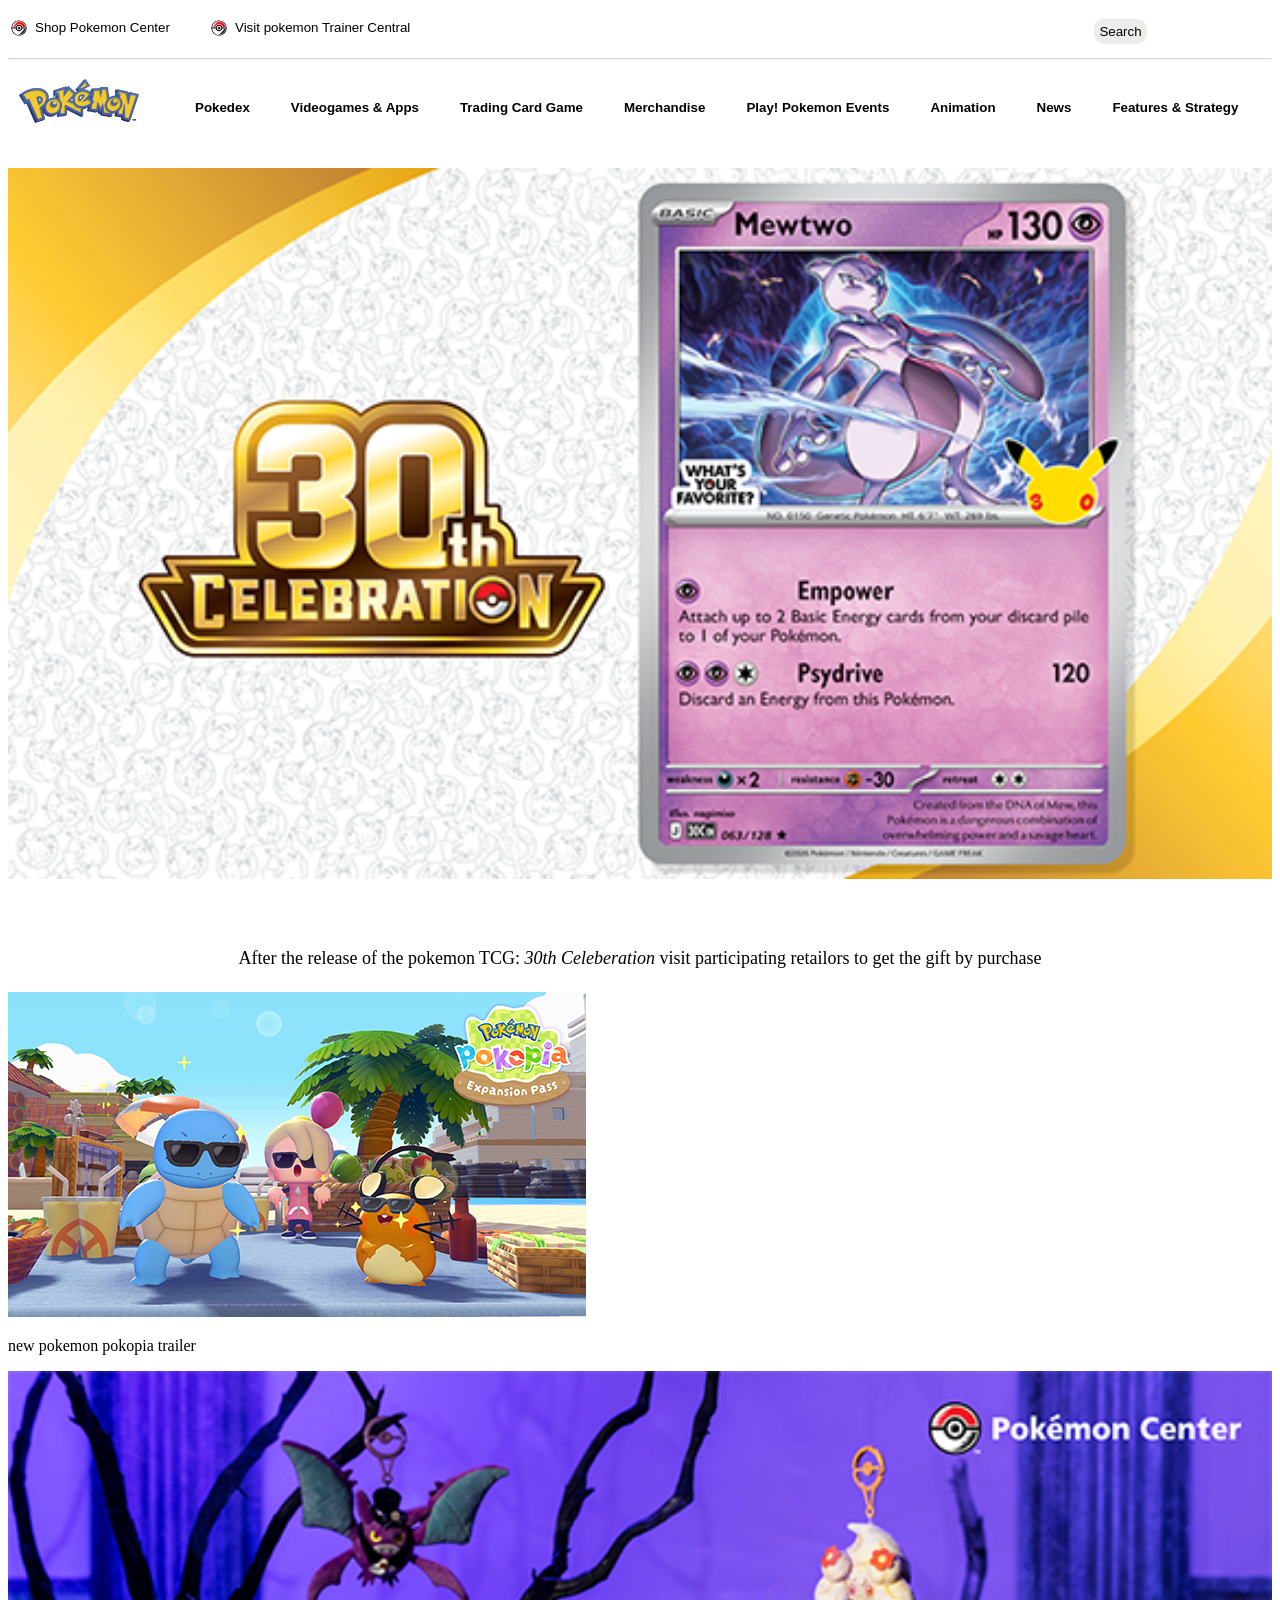
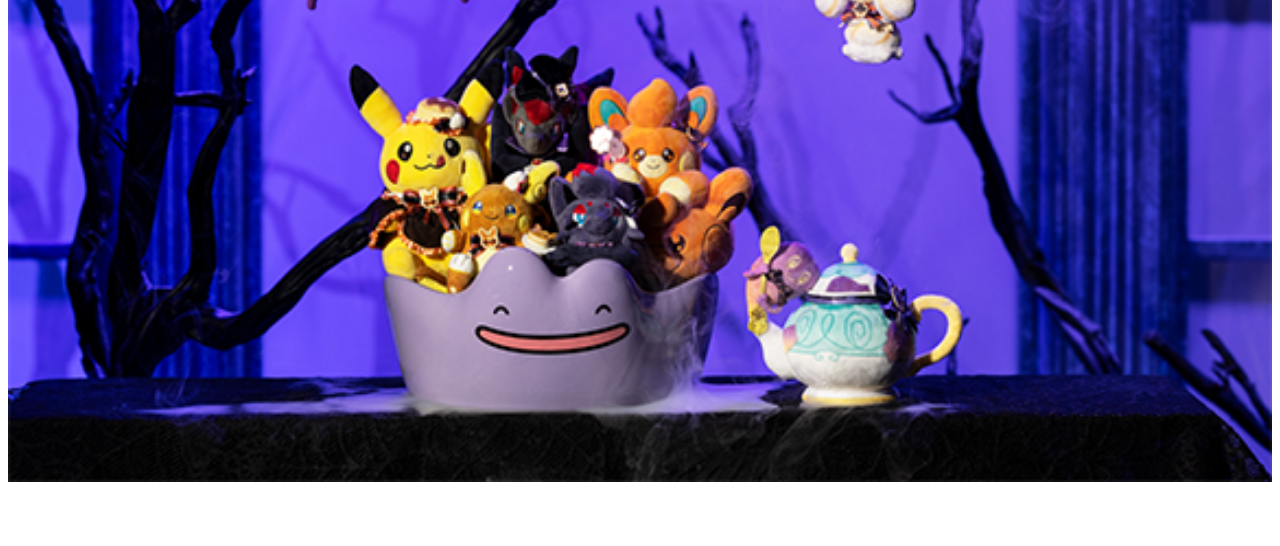
<file: index.html>
<!DOCTYPE html>
<html lang="en">

<head>
    <meta charset="UTF-8">
    <meta name="viewport" content="width=device-width, initial-scale=1.0">
    <title>Pokemon website</title>
    <link rel="stylesheet" href="style.css">
</head>

<body>
    <div class="top-bar">
        <img src="./assets/images/pokeball.svg" alt="pokeball">
        <button class="pokemon-shop">Shop Pokemon Center</button>
        <img class="second" src="./assets/images/pokeball.svg" alt="pokeball">
        <button class="pokemon-central">Visit pokemon Trainer Central</button>
        <button class="search">
            <search>Search</search>
        </button>
    </div>
    <hr>

    <div class="nav-bar">
        <img class="logo" src="./assets/images/logo.png" alt="pokemon logo">
        <a class="pokedex" href=""><button>Pokedex</button></a>
        <a class="games" href=""><button>Videogames & Apps</button></a>
        <a class="cards" href=""><button>Trading Card Game</button></a>
        <a class="merchandise" href=""><button>Merchandise</button></a>
        <a class="event" href=""><button>Play! Pokemon Events</button></a>
        <a class="anima" href=""><button>Animation</button></a>
        <a class="news" href=""><button>News</button></a>
        <a class="f-s" href=""><button>Features & Strategy</button></a>
    </div>
    <br>

    <div class="container">

        <div class="image-one">
            <img class="img-one" src="./assets/images/image1.png" alt="pokemon image">
            <p class="para-one">A mighty Mewtow promo card is waiting for you</p>
            <p class="para-two">After the release of the pokemon TCG: <i>30th Celeberation</i> visit participating
                retailors to get the gift by purchase </p>
        </div>

        <div class="image-two">
            <img class="img-two" src="./assets/images/image2.png" alt="pokemon image">
            <p class="para1">new pokemon pokopia trailer</p>
        </div>

        <div class="image-three">
            <img class="img-three" src="./assets/images/image3.png" alt="pokemon image">
            <p>halloween plush bring tricks and treats</p>

        </div>

    </div>

</body>

</html>
</file>
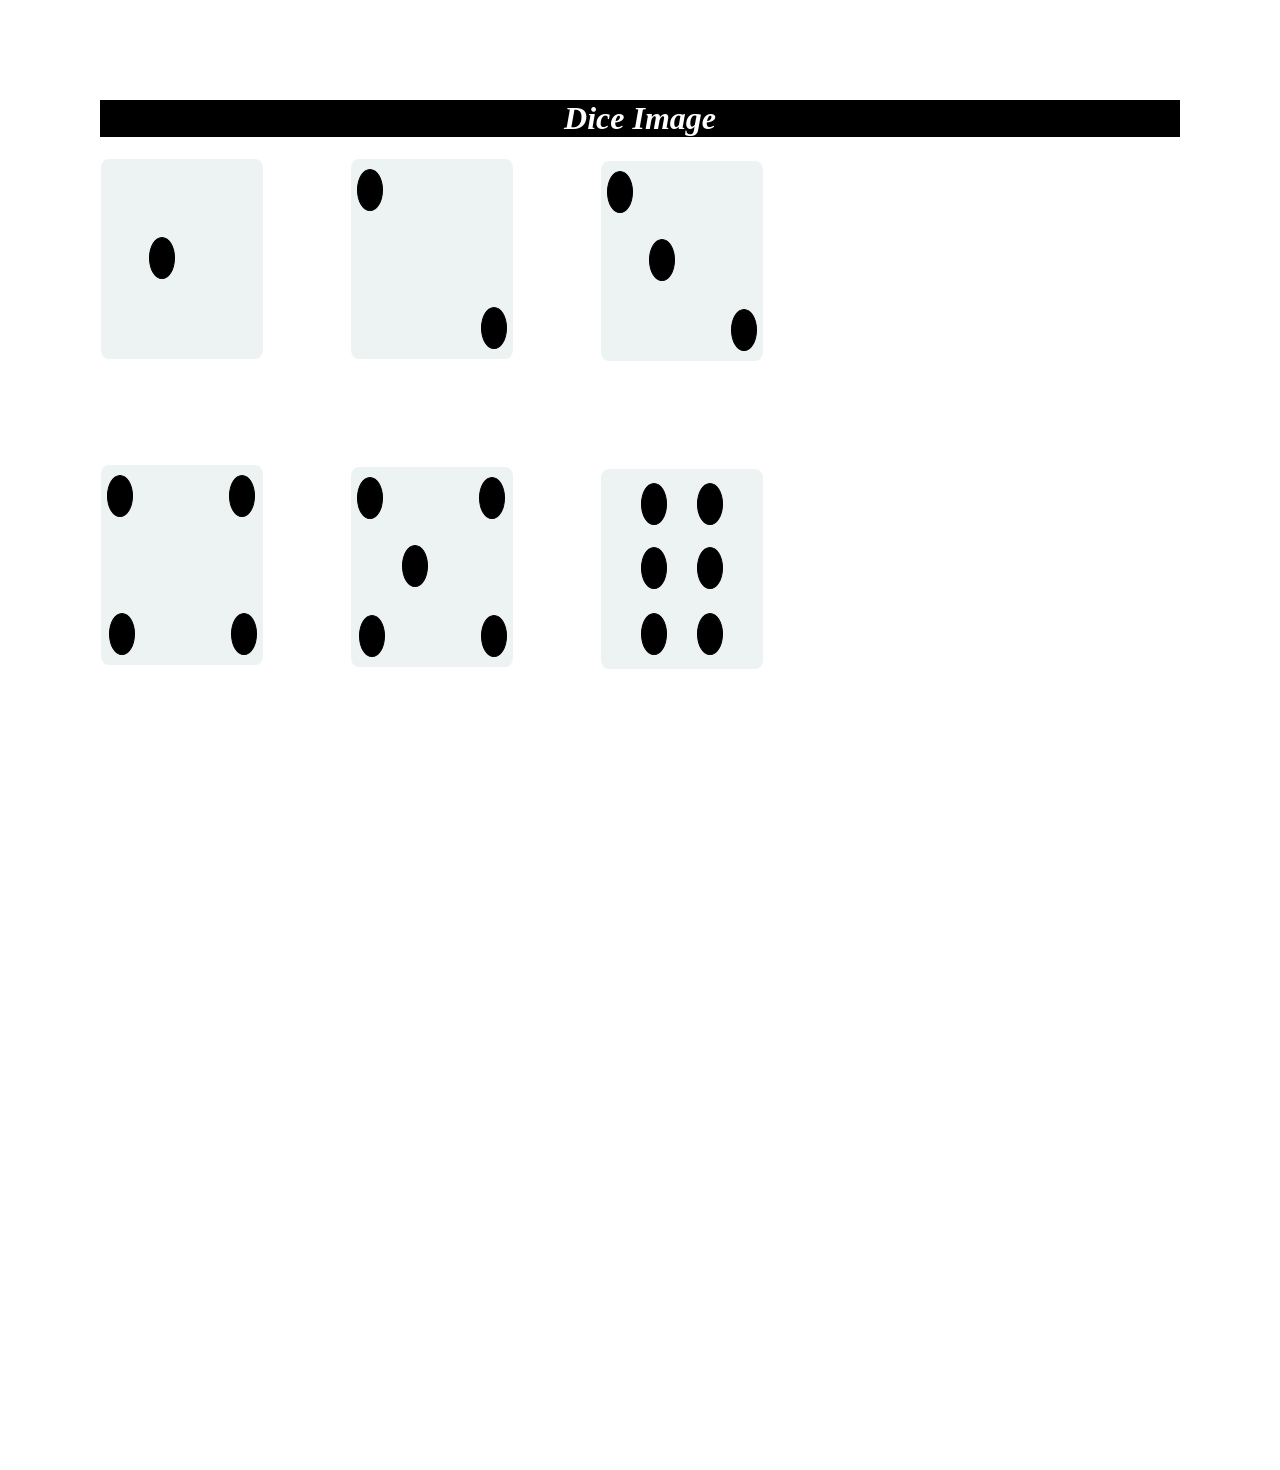
<file: dice assignment/index.html>
<!DOCTYPE html>
<html lang="en">
<head>
   <link rel="stylesheet" href="style.css">
    <title>Dice</title>
</head>
<body>
    <h1>Dice image</h1>
    <div class="main-one">
        <div class="one-dice"></div>
    </div>

    <div class="main-two">
        <div class="ball-one"></div>
        <div class="ball-two"></div>
    </div>

    <div class="main-three">
        <div class="ball-one"></div>
        <div class="ball-two"></div>
        <div class="ball-three"></div>
    </div>

    <div class="main-four">
        <div class="ball-one"></div>
        <div class="ball-two"></div>
        <div class="ball-thre"></div>
        <div class="ball-four"></div>
    </div>

    <div class="main-five">
         <div class="ball-one"></div>
        <div class="ball-two"></div>
        <div class="ball-thre"></div>
        <div class="ball-four"></div>
        <div class="ball-five"></div>
    </div>

    <div class="main-six">
        <div class="ball_one"></div>
        <div class="ball_two"></div>
        <div class="ball_three"></div>
        <div class="ball_four"></div>
        <div class="ball_five"></div>
        <div class="ball_six"></div>
    </div>
</body>
</html>
</file>
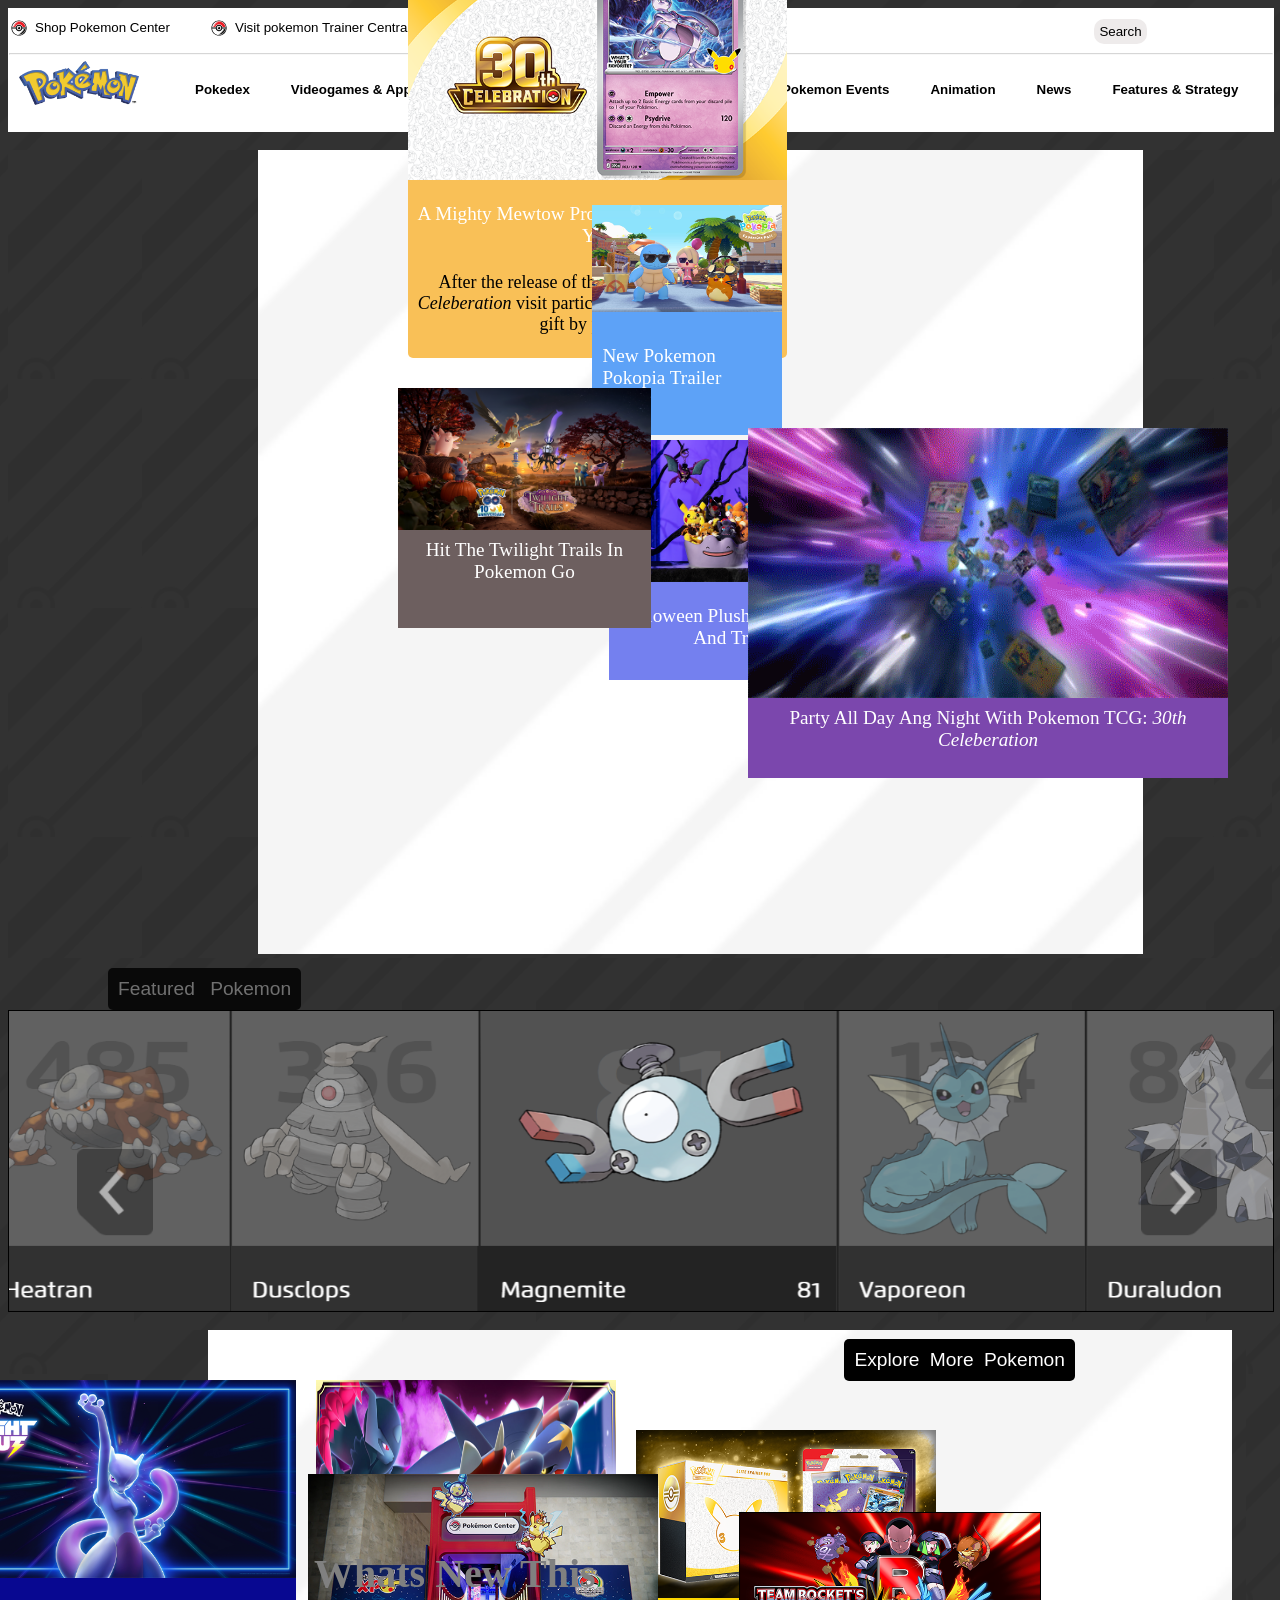
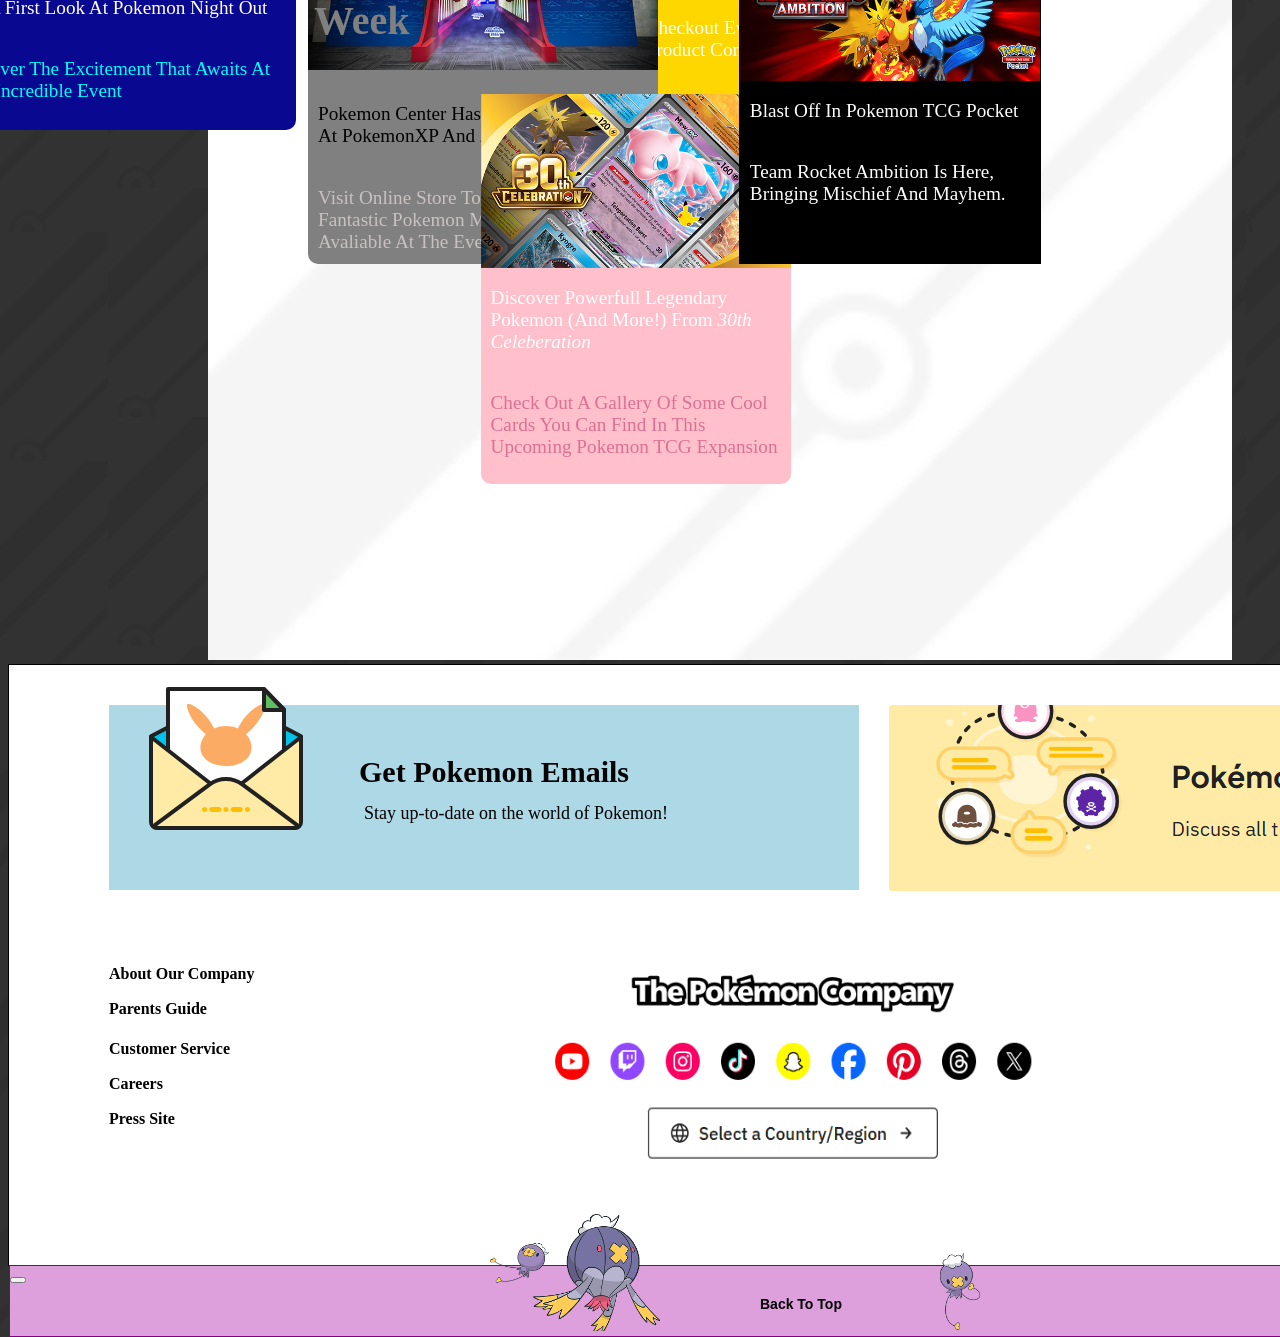
<file: pokemon website_design/index.html>
<!DOCTYPE html>
<html lang="en">

<head>
    <meta charset="UTF-8">
    <meta name="viewport" content="width=device-width, initial-scale=1.0">
    <title>Pokemon website</title>
    <link rel="stylesheet" href="style.css">
</head>

<body>
    <div class="top-bar" id="top">
        <img src="./assets/images/pokeball.svg" alt="pokeball">
        <button class="pokemon-shop">Shop Pokemon Center</button>
        <img class="second" src="./assets/images/pokeball.svg" alt="pokeball">
        <button class="pokemon-central">Visit pokemon Trainer Central</button>
        <button class="search">
            <search>Search</search>
        </button> <br>
        <br>
        <hr>
    </div>

    <div class="nav-bar">
        <img class="logo" src="./assets/images/logo.png" alt="pokemon logo">
        <a class="pokedex" href=""><button>Pokedex</button></a>
        <a class="games" href=""><button>Videogames & Apps</button></a>
        <a class="cards" href=""><button>Trading Card Game</button></a>
        <a class="merchandise" href=""><button>Merchandise</button></a>
        <a class="event" href=""><button>Play! Pokemon Events</button></a>
        <a class="anima" href=""><button>Animation</button></a>
        <a class="news" href=""><button>News</button></a>
        <a class="f-s" href=""><button>Features & Strategy</button></a>
    </div>
    <br>

    <div class="container-1">
        <img class="background1" src="./assets/images/background2.png" alt="background">
        <div class="image-one">
            <img class="img-one" src="./assets/images/image1.png" alt="pokemon image">
            <p class="para-one">A mighty Mewtow promo card is waiting for you</p>
            <p class="para-two">After the release of the pokemon TCG: <i>30th Celeberation</i> visit participating
                retailors to get the gift by purchase </p>
        </div>

        <div class="image-two">
            <img class="img-two" src="./assets/images/image2.png" alt="pokemon image">
            <p class="para1">new pokemon pokopia trailer</p>
        </div>

        <div class="image-three">
            <img class="img-three" src="./assets/images/image3.png" alt="pokemon image">
            <p class="para">halloween plush bring tricks and treats</p>
        </div>

        <div class="image-four">
            <img class="img-four" src="./assets/images/image4.png" alt="pokemon image">
            <p class="para-four">hit the twilight trails in pokemon go </p>
        </div>

        <div class="image-five">
            <img class="img-five" src="./assets/images/image5.gif" alt="image">
            <p class="para-five">party all day ang night with pokemon TCG: <i>30th Celeberation</i></p>

        </div>

    </div>
    <button class="fp">featured pokemon</button>
    <div class="poke-selector">
        <img class="poke_selector" src="./assets/images/image6.png" alt="pokemon image">
    </div>
    <br>

    <div class="container-2">
        <button class="m-p">Explore More Pokemon</button>
        <div class="container"></div>
        <img class="background" src="./assets/images/background2.png" alt="background">
        <div class="image-seven">
            <img class="img-seven" src="./assets/images/image7.png" alt="pokemon image">
            <p class="para-seven1">get a first look at pokemon night out</p>
            <p class="para-seven2">discover the excitement that awaits at this incredible event</p>
        </div>

        <div class="image-eig">
            <img class="img-eig" src="./assets/images/imageeig.png" alt="pokemon image">
            <p class="para-eig1">get ready for regulation set M-C for Pokemon champions</p>
            <p class="para-eig2">more mega-evolved pokemon make their return alongside new z mega evolution</p>
        </div>

        <div class="image-nine">
            <img class="img-nine" src="./assets/images/imagenine.png" alt="Pokemon image">
            <p class="para-nine1">checkout every pokemon TCG product coming out in september</p>
            <p class="para-nine2">dont miss out on the release of product from the new expansion</p>
        </div>

        <div class="image-ten">
            <img class="img-ten" src="./assets/images/image10.png" alt="pokemon image">
            <p class="para-ten1">pokemon center has merchandise found at pokemonXP and 2026 world store</p>
            <p class="para-ten2">visit online store to find some of the fantastic pokemon merch that was avaliable at
                the event</p>
        </div>

        <div class="image-ele">
            <img class="img-ele" src="./assets/images/image11.png" alt="pokemon image">
            <p class="para-ele1">discover powerfull legendary pokemon (and more!) from <i>30th Celeberation</i></p>
            <p class="para-ele2">check out a gallery of some cool cards you can find in this upcoming pokemon TCG
                expansion</p>
        </div>

        <div class="image-twe">
            <img class="img-twe" src="./assets/images/image12.png" alt="pokemon image">
            <p class="para-twe1">blast off in pokemon TCG pocket</p>
            <p class="para-twe2">team rocket ambition is here, bringing mischief and mayhem.</p>
        </div>

        <div class="main-para">
            <p class="main_para">whats new this
                <br> week</p>
        </div>
    </div>

    <div class="container-3">
            <div class="poke-email">
                <img class="img-email" src="./assets/images/poke-email.svg" alt="poke-email">
                <p class="emailpara1">get pokemon emails</p>
                <p class="emailpara2">Stay up-to-date on the world of Pokemon!</p>
            </div>

            <div class="community">
                <img class="community-img" src="./assets/images/communityimage.png" alt="community">
            </div>

            <img class="image13" src="./assets/images/image13.png" alt="logo">

            <div class="info">
                <a class="ac" href="">about our company</a> <br><br>
                <a class="pg" href="">parents guide</a><br><br>
                <a class="cs" href="">customer service</a><br><br>
                <a class="c" href="">careers</a><br><br>
                <a class="ps" href="">press site</a><br><br>
            </div>
            <footer class="last-div">
                <img class="footer-image" src="./assets/images/footer-image.png" alt="footer image">
                <button class="top-button"><a href="#top">Back To Top</a></button>
                <img class="footer-image2" src="./assets/images/footer image2.png" alt="footer image">

            </footer>

        </div>


</body>

</html>
</file>
<file: style.css>
.top-bar {
    position: relative;
    border: 1px solid white;
    height: 40px;
    width: 100%;
    position: relative;
    background-color: white;

}

.pokemon-shop {
    margin-top: 10px;
    position: absolute;
    margin-left: 20px;
    background-color: white;
    border: none;

}

.pokemon-central {
    margin-top: 10px;
    position: absolute;
    margin-left: 220px;
    background-color: white;
    border: none;
}

.search {
    margin-top: 10px;
    position: absolute;
    right: 10%;
    background-color: rgb(238, 235, 235);
    border: none;
    border-radius: 10px;
    padding: 5px;
}

.top-bar img {
    position: absolute;
    top: 9px;
}

.top-bar img.second {
    position: absolute;
    left: 200px;
}

hr{
    color: grey;
    opacity: 0.4;
    
}

.nav-bar {
    border: 1px solid white;
    width: 100%;
    height: 80px;
    background-color: white;
    /* position: relative; */
    word-spacing: 20px;
}

.nav-bar .logo {
    width: 120px;
    position: absolute;
    margin: 10px;

}

.nav-bar a.pokedex>button {
    border: none;
    background-color: white;
    font-weight: bold;
    margin-top: 30px;
    margin-left: 180px;
}

.nav-bar a.games>button {
    border: none;
    background-color: white;
    font-weight: bold;
    margin-left: 5px;
}

.nav-bar a.cards>button {
    border: none;
    background-color: white;
    font-weight: bold;
    margin-left: 5px;
}

.nav-bar a.merchandise>button {
    border: none;
    background-color: white;
    font-weight: bold;
    margin-left: 5px;
}

.nav-bar a.event>button {
    border: none;
    background-color: white;
    font-weight: bold;
    margin-left: 5px;
}

.nav-bar a.anima>button {
    border: none;
    background-color: white;
    font-weight: bold;
    margin-left: 5px;
}

.nav-bar a.news>button {
    border: none;
    background-color: white;
    font-weight: bold;
    margin-left: 5px;
}

.nav-bar a.f-s>button {
    border: none;
    background-color: white;
    font-weight: bold;
    margin-left: 5px;
}

.container-1 {
    margin-left: 100px;
    position: relative;
    border: 1px solid white;
    width: 90%;
    height: 800px;
    background-color: antiquewhite;
}

.container-1 .image-one {
    margin-top: 10px;
    margin-right: 0%;
    margin-left: 270px;
    border: 1px solid orange;
    border: none;
    border-radius: 5px;
    width: 40%;
    background-color: rgb(249, 192, 87);
}

.image-one img.img-one {
    width: 100%;
}

.image-one p.para-one {
    color: white;
    text-align: center;
    text-transform: capitalize;
    font-size: larger;
}

.image-one p.para-two {
    padding: 5px;
    font-size: large;
    text-align: center;
}

.container-1 .image-two {
    position: absolute;
    top: 10px;
    right: 310px;
    margin-right: 0%;
    border: 1px solid rgb(93, 162, 247);
    border: none;
    background-color: rgb(93, 162, 247);
    width: 15%;
    height: 190px;
}

.container-1 .image-two img.img-two {
    width: 100%;
}

.container-1 p.para1 {
    color: white;
    text-align: center;
    text-transform: capitalize;
    font-size: larger;
}

.container-1 .image-three {
    position: absolute;
    top: 210px;
    right: 250px;
    border: 1px solid purple;
    border: none;
    background-color: rgb(116, 128, 239);
    width: 20%;
    height: 220px;
}

img.img-three {
    width: 100%;
}

.image-three p {
    color: white;
    text-transform: capitalize;
    font-size: larger;
    text-align: center;
}

.container-1 .image-four {
    border: 1px solid brown;
    border: none;
    background-color: rgb(109, 95, 95);
    width: 20%;
    height: 220px;
    position: absolute;
    left: 300px;
}

img.img-four {
    width: 100%;
}

.container-1 .image-four p.para-four {
    color: white;
    text-transform: capitalize;
    font-size: larger;
    text-align: center;
    margin-top: 5px;
}

.container-1 .image-five {
    position: absolute;
    left: 650px;
    border: 1px solid black;
    border: none;
    background-color: rgb(123, 71, 173);
    height: 300px;
    width: 400px;
}

img.img-five {
    width: 100%;
}

.container-1 .image-five p.para-five {
    color: white;
    text-transform: capitalize;
    font-size: larger;
    text-align: center;
    margin-top: 5px;
}

.poke-selector {
    border: 1px solid black;
    width: 100%;
    height: 300px;
}

button.fp {
    margin-top: 10px;
    margin-left: 100px;
    border: none;
    border-radius: 5px;
    background-color: black;
    opacity: 0.8;
    color: gray;
    font-size: larger;
    padding: 10px;
    word-spacing: 10px;
    text-transform: capitalize;
}

.poke-selector img.poke_selector{
    width: 100%;
    height: 100%;
}

/* .container-2 img.background {
    width: 90%;
    height: 80%;
} */
.container-2 .container{
            border: 1px solid black;
            color: aqua;
            width: 70%;
            height: 60%;
}
</file>
<file: dice assignment/style.css>
body{
    margin: 100px;
}

h1 {
    text-align: center;
    text-transform: capitalize;
    color: white;
    background-color: black;
    font-style: italic;
}

.main-one {
    margin-right: 0%;
    border: 1px solid white;
    height: 200px;
    width: 15%;
    background-color: rgb(237, 243, 243);
    border-radius: 5%;
    position: relative;
}

.one-dice {
    border: 1px solid black;
    background-color: black;
    height: 40px;
    width: 15%;
    border-radius: 100%;
    position: absolute;
    right: 88px;
    bottom: 80px;
}

.main-two {
    left: 250px;
    bottom: 202px;
    border: 1px solid white;
    height: 200px;
    width: 15%;
    background-color: rgb(237, 243, 243);
    border-radius: 5%;
    position: relative;
}

div.ball-one {
    border: 1px solid black;
    background-color: black;
    height: 40px;
    width: 15%;
    border-radius: 100%;
    position: absolute;
    right: 80%;
    top: 5%;
}

div.ball-two {
    border: 1px solid black;
    background-color: black;
    height: 40px;
    width: 15%;
    border-radius: 100%;
    position: absolute;
    left: 80%;
    bottom: 5%;
}

.main-three {
    bottom: 402px;
    left: 500px;
    border: 1px solid white;
    height: 200px;
    width: 15%;
    background-color: rgb(237, 243, 243);
    border-radius: 5%;
    position: relative;
}

.ball-three {
    border: 1px solid black;
    background-color: black;
    height: 40px;
    width: 15%;
    border-radius: 100%;
    position: absolute;
    right: 88px;
    bottom: 80px;
}

.main-four {
    bottom: 300px;
    border: 1px solid white;
    height: 200px;
    width: 15%;
    background-color: rgb(237, 243, 243);
    border-radius: 5%;
    position: relative;
}

.ball-thre {
    border: 1px solid black;
    background-color: black;
    height: 40px;
    width: 15%;
    border-radius: 100%;
    position: absolute;
    bottom: 5%;
    left: 5%;
}

.ball-four {
    border: 1px solid black;
    background-color: black;
    height: 40px;
    width: 15%;
    border-radius: 100%;
    position: absolute;
    top: 5%;
    right: 5%;
}

.main-five {
    left: 250px;
    bottom: 500px;
    border: 1px solid white;
    height: 200px;
    width: 15%;
    background-color: rgb(237, 243, 243);
    border-radius: 5%;
    position: relative;
}

.ball-five {
    border: 1px solid black;
    background-color: black;
    height: 40px;
    width: 15%;
    border-radius: 100%;
    position: absolute;
    right: 85px;
    bottom: 80px;
}

.main-six {
    left: 500px;
    bottom: 700px;
    border: 1px solid white;
    height: 200px;
    width: 15%;
    background-color: rgb(237, 243, 243);
    border-radius: 5%;
    position: relative;
}

.ball_one {
    border: 1px solid black;
    background-color: black;
    height: 40px;
    width: 15%;
    border-radius: 100%;
    position: absolute;
    top: 7%;
    left: 40px;
}

.ball_two {
    border: 1px solid black;
    background-color: black;
    height: 40px;
    width: 15%;
    border-radius: 100%;
    position: absolute;
    top: 39%;
    left: 40px;
}

.ball_three {
    border: 1px solid black;
    background-color: black;
    height: 40px;
    width: 15%;
    border-radius: 100%;
    position: absolute;
    top: 7%;
    right: 40px;
}

.ball_four {
    border: 1px solid black;
    background-color: black;
    height: 40px;
    width: 15%;
    border-radius: 100%;
    position: absolute;
    top: 39%;
    right: 40px;
}

.ball_five {
    border: 1px solid black;
    background-color: black;
    height: 40px;
    width: 15%;
    border-radius: 100%;
    position: absolute;
    bottom: 7%;
    right: 40px;
}

.ball_six {
    border: 1px solid black;
    background-color: black;
    height: 40px;
    width: 15%;
    border-radius: 100%;
    position: absolute;
    bottom: 7%;
    left: 40px;
}
</file>
<file: pokemon website_design/style.css>
body {
    background-image: url(./assets/images/background-1.png);
}

.top-bar {
    position: relative;
    border: 1px solid white;
    height: 40px;
    width: 100%;
    position: relative;
    background-color: white;

}

.pokemon-shop {
    margin-top: 10px;
    position: absolute;
    margin-left: 20px;
    background-color: white;
    border: none;
}

button.pokemon-shop:hover {
    color: blue;
    text-decoration: underline;
}

.pokemon-central {
    margin-top: 10px;
    position: absolute;
    margin-left: 220px;
    background-color: white;
    border: none;
}

.pokemon-central:hover {
    color: blue;
    text-decoration: underline;
}

.search {
    margin-top: 10px;
    position: absolute;
    right: 10%;
    background-color: rgb(238, 235, 235);
    border: none;
    border-radius: 10px;
    padding: 5px;
}

.top-bar img {
    position: absolute;
    top: 9px;
}

.top-bar img.second {
    position: absolute;
    left: 200px;
}

hr {
    color: grey;
    opacity: 0.4;

}

.nav-bar {
    border: 1px solid white;
    width: 100%;
    height: 80px;
    background-color: white;
    word-spacing: 20px;
}

.nav-bar .logo {
    width: 120px;
    position: absolute;
    margin: 10px;

}

.nav-bar a.pokedex>button {
    border: none;
    background-color: white;
    font-weight: bold;
    margin-top: 30px;
    margin-left: 180px;
}
.nav-bar a.pokedex>button:hover {
    color: red;
    text-decoration: underline;
    font-size: 15px;
}

.nav-bar a.games>button {
    border: none;
    background-color: white;
    font-weight: bold;
    margin-left: 5px;
}
.nav-bar a.games>button:hover {
    color: purple;
    text-decoration: underline;
    font-size: 15px;
}

.nav-bar a.cards>button {
    border: none;
    background-color: white;
    font-weight: bold;
    margin-left: 5px;
}
.nav-bar a.cards>button:hover {
    color: orange;
    text-decoration: underline;
    font-size: 15px;
}

.nav-bar a.merchandise>button {
    border: none;
    background-color: white;
    font-weight: bold;
    margin-left: 5px;
}
.nav-bar a.merchandise>button:hover {
    color: greenyellow;
    text-decoration: underline;
    font-size: 15px;
}

.nav-bar a.event>button {
    border: none;
    background-color: white;
    font-weight: bold;
    margin-left: 5px;
}
.nav-bar a.event>button:hover {
    color: darkblue;
    text-decoration: underline;
    font-size: 15px;
}

.nav-bar a.anima>button {
    border: none;
    background-color: white;
    font-weight: bold;
    margin-left: 5px;
}
.nav-bar a.anima>button:hover {
    color: deeppink;
    text-decoration: underline;
    font-size: 15px;
}

.nav-bar a.news>button {
    border: none;
    background-color: white;
    font-weight: bold;
    margin-left: 5px;
}
.nav-bar a.news>button:hover {
    color: grey;
    text-decoration: underline;
    font-size: 15px;
}

.nav-bar a.f-s>button {
    border: none;
    background-color: white;
    font-weight: bold;
    margin-left: 5px;
}
.nav-bar a.f-s>button:hover {
    color:palevioletred;
    text-decoration: underline;
    font-size: 15px;
}

.container-1 {
    background-image: url(./assets/images/background-1.png);
    position: relative;
    border: 1px solid black;
    border: none;
    width: 100%;
    height: 80%;
}

.container-1 .background1 {
    left: 250px;
    position: relative;
    width: 70%;

}

.container-1 .image-one {
    position: absolute;
    bottom: 600px;
    left: 400px;
    border: none;
    border-radius: 5px;
    width: 30%;
    background-color: rgb(249, 192, 87);
}

.image-one img.img-one {
    width: 100%;
}

.image-one p.para-one {
    color: white;
    text-align: center;
    text-transform: capitalize;
    font-size: larger;
}

.image-one p.para-two {
    padding: 5px;
    font-size: large;
    text-align: center;
}

.container-1 .image-two {
    position: absolute;
    top: 55px;
    right: 490px;
    margin-right: 0%;
    border: 1px solid rgb(93, 162, 247);
    border: none;
    background-color: rgb(93, 162, 247);
    width: 15%;
    height: 230px;
}

.container-1 .image-two img.img-two {
    width: 100%;
}

.container-1 p.para1 {
    color: white;
    padding: 10px;
    text-transform: capitalize;
    font-size: larger;
}

.container-1 .image-three {
    position: absolute;
    top: 290px;
    right: 410px;
    border: 1px solid purple;
    border: none;
    background-color: rgb(116, 128, 239);
    width: 20%;
    height: 240px;
}

img.img-three {
    width: 100%;
}

.image-three p {
    color: white;
    text-transform: capitalize;
    font-size: larger;
    text-align: center;
}

.container-1 .image-four {
    border: 1px solid brown;
    border: none;
    background-color: rgb(109, 95, 95);
    width: 20%;
    height: 240px;
    position: absolute;
    bottom: 330px;
    left: 390px;
}

img.img-four {
    width: 100%;
}

.container-1 .image-four p.para-four {
    color: white;
    text-transform: capitalize;
    font-size: larger;
    text-align: center;
    margin-top: 5px;
}

.container-1 .image-five {
    position: absolute;
    left: 740px;
    bottom: 180px;
    border: 1px solid black;
    border: none;
    background-color: rgb(123, 71, 173);
    height: 350px;
    width: 480px;
}

img.img-five {
    width: 100%;
}

.container-1 .image-five p.para-five {
    color: white;
    text-transform: capitalize;
    font-size: larger;
    text-align: center;
    margin-top: 5px;
}

.poke-selector {
    border: 1px solid black;
    width: 100%;
    height: 300px;
}

button.fp {
    margin-top: 10px;
    margin-left: 100px;
    border: none;
    border-radius: 5px;
    background-color: black;
    opacity: 0.8;
    color: gray;
    font-size: larger;
    padding: 10px;
    word-spacing: 10px;
    text-transform: capitalize;
}

button.fp:hover {
    background-color: white;
    color: black;

}
.poke-selector img.poke_selector {
    width: 100%;
    height: 100%;
}

.container-2 {
    background-image: url(./assets/images/background-1.png);
    position: relative;
    border: 1px solid black;
    border: none;
    left: 100px;
    width: 90%;
    height: 50%;
}

.container-2 img.background {
    left: 100px;
    position: relative;
    width: 90%;
    height: 10%;
}

.container-2 .image-seven {
    position: absolute;
    border: 1px solid blue;
    border: none;
    border-radius: 10px;
    background-color: rgb(8, 8, 145);
    height: 350px;
    top: 50px;
    right: 950px;
    width: 350px;
}

.container-2 button.m-p {
    position: absolute;
    z-index: 2000;
    top: 1%;
    right: 15%;
    border: none;
    border-radius: 5px;
    background-color: black;
    color: white;
    font-size: larger;
    padding: 10px;
    word-spacing: 5px;
    text-transform: capitalize;
}
.container-2 button.m-p:hover {
    background-color: gray;
    color: black;
}

.container-2 img.img-seven {
    width: 100%;
}

.container-2 p.para-seven1 {
    color: white;
    text-transform: capitalize;
    font-size: larger;
    padding: 10px;
    margin-top: 5px;
}

.container-2 p.para-seven2 {
    color: aqua;
    text-transform: capitalize;
    font-size: larger;
    padding: 10px;
}

.container-2 .image-eig {
    position: absolute;
    border: 1px solid blue;
    border: none;
    border-radius: 10px;
    background-color: rgb(123, 71, 173);
    height: 460px;
    top: 50px;
    right: 630px;
    width: 300px;
}

.container-2 img.img-eig {
    width: 100%;
    height: 60%;
}

.container-2 p.para-eig1 {
    color: white;
    text-transform: capitalize;
    font-size: larger;
    padding: 10px;
    margin-top: 5px;
}

.container-2 p.para-eig2 {
    color: black;
    opacity: 0.9;
    text-transform: capitalize;
    font-size: larger;
    padding: 10px;
}

.container-2 .image-nine {
    position: absolute;
    border: 1px solid blue;
    border: none;
    border-radius: 10px;
    background-color: gold;
    height: 350px;
    top: 100px;
    right: 310px;
    width: 300px;
}

.container-2 img.img-nine {
    width: 100%;
}

.container-2 p.para-nine1 {
    color: white;
    text-transform: capitalize;
    font-size: larger;
    padding: 10px;
    margin-top: 5px;
}

.container-2 p.para-nine2 {
    color: black;
    opacity: 0.9;
    text-transform: capitalize;
    font-size: larger;
    padding: 10px;

}

.container-2 .image-ten {
    position: absolute;
    border-radius: 10px;
    background-color: gray;
    height: 390px;
    bottom: 400px;
    left: 200px;
    width: 350px;
}

.container-2 img.img-ten {
    width: 100%;
}

.container-2 p.para-ten1 {
    color: black;
    text-transform: capitalize;
    font-size: larger;
    padding: 10px;
}

.container-2 p.para-ten2 {
    color: rgb(220, 209, 209);
    opacity: 0.8;
    text-transform: capitalize;
    font-size: larger;
    padding: 10px;
}

.container-2 .image-ele {
    position: absolute;
    border: none;
    background-color: pink;
    border-radius: 10px;
    width: 310px;
    height: 390px;
    right: 40%;
    bottom: 180px;
}

.container-2 img.img-ele {
    width: 100%;
}

.container-2 p.para-ele1 {
    color: white;
    text-transform: capitalize;
    font-size: larger;
    padding: 10px;
    margin-top: 5px;
}

.container-2 p.para-ele2 {
    color: palevioletred;
    text-transform: capitalize;
    font-size: larger;
    padding: 10px;
}

.container-2 .image-twe {
    position: absolute;
    border: 1px solid black;
    background-color: black;
    right: 18%;
    width: 300px;
    height: 350px;
    bottom: 400px;
}

.container-2 img.img-twe {
    width: 100%;
}

.container-2 p.para-twe1 {
    color: white;
    text-transform: capitalize;
    font-size: larger;
    padding: 10px;
    margin-top: 5px;
}

.container-2 p.para-twe2 {
    color: white;
    text-transform: capitalize;
    font-size: larger;
    padding: 10px;
}

.container-2 p.main-para {
    position: absolute;
    border: 1px solid black;
}

.container-2 p.main_para {
    z-index: 1000px;
    position: absolute;
    color: gray;
    font-weight: bolder;
    right: 650px;
    bottom: 580px;
    text-transform: capitalize;
    font-size: 40px;
}

body .container-3 {
    position: relative;
    border: 1px solid black;
    width: 1700px;
    height: 600px;
    background-color: white;
}


.container-3 .poke-email {
    position: relative;
    top: 40px;
    left: 100px;
    width: 750px;
    height: 185px;
    background-color: lightblue;
}

.container-3 .img-email {
    position: absolute;
    left: 40px;
    bottom: 60px;
}

.container-3 p.emailpara1 {
    position: absolute;
    top: 20px;
    left: 250px;
    font-weight: bold;
    font-size: 30px;
    text-transform: capitalize;
}

.container-3 p.emailpara2 {
    position: absolute;
    top: 80px;
    left: 255px;
    font-size: 18px;
}

.container-3 img.community-img {
    position: absolute;
    left: 880px;
    top: 40px;
}

.container-3 img.image13 {
    position: absolute;
    left: 530px;
    height: 200px;
    width: 500px;
    top: 300px;
}

.container-3 .info a.ac {
    position: absolute;
    top: 300px;
    left: 100px;
    text-decoration: none;
    color: black;
    font-size: 16px;
    text-transform: capitalize;
    font-weight: bold;

}

.container-3 .info a.pg {
    position: absolute;
    top: 335px;
    left: 100px;
    text-decoration: none;
    color: black;
    font-size: 16px;
    text-transform: capitalize;
    font-weight: bold;

}

.container-3 .info a.cs {
    position: absolute;
    top: 375px;
    left: 100px;
    text-decoration: none;
    color: black;
    font-size: 16px;
    text-transform: capitalize;
    font-weight: bold;

}

.container-3 .info a.c {
    position: absolute;
    top: 410px;
    left: 100px;
    text-decoration: none;
    color: black;
    font-size: 16px;
    text-transform: capitalize;
    font-weight: bold;

}

.container-3 .info a.ps {
    position: absolute;
    top: 445px;
    left: 100px;
    text-decoration: none;
    color: black;
    font-size: 16px;
    text-transform: capitalize;
    font-weight: bold;
}

.container-3 .last-div {
    position: absolute;
    top: 600px;
    bottom: 10px;
    background-color: plum;
    border: 1px solid purple;
    width: 1700px;
    height: 70px;
}

.container-3 button.top-button>a {
    color: black;
    border: none;
    text-decoration: none;
    background-color: plum;
    font-size: 14px;
    font-weight: bold;
    position: absolute;
    top: 30px;
    left: 750px;
}

.container-3 button.top-button>a:hover {
    font-size: 15px;

}

.container-3 img.footer-image {
    position: absolute;
    bottom: 5px;
    left: 480px;
    width: 170px;
}
.container-3 img.footer-image:hover {
        bottom: 20px;
}

.container-3 img.footer-image2 {
    position: absolute;
    bottom: 5px;
    left: 930px;
    width: 40px;
}
.container-3 img.footer-image2:hover {
     bottom: 20px;
}
</file>
